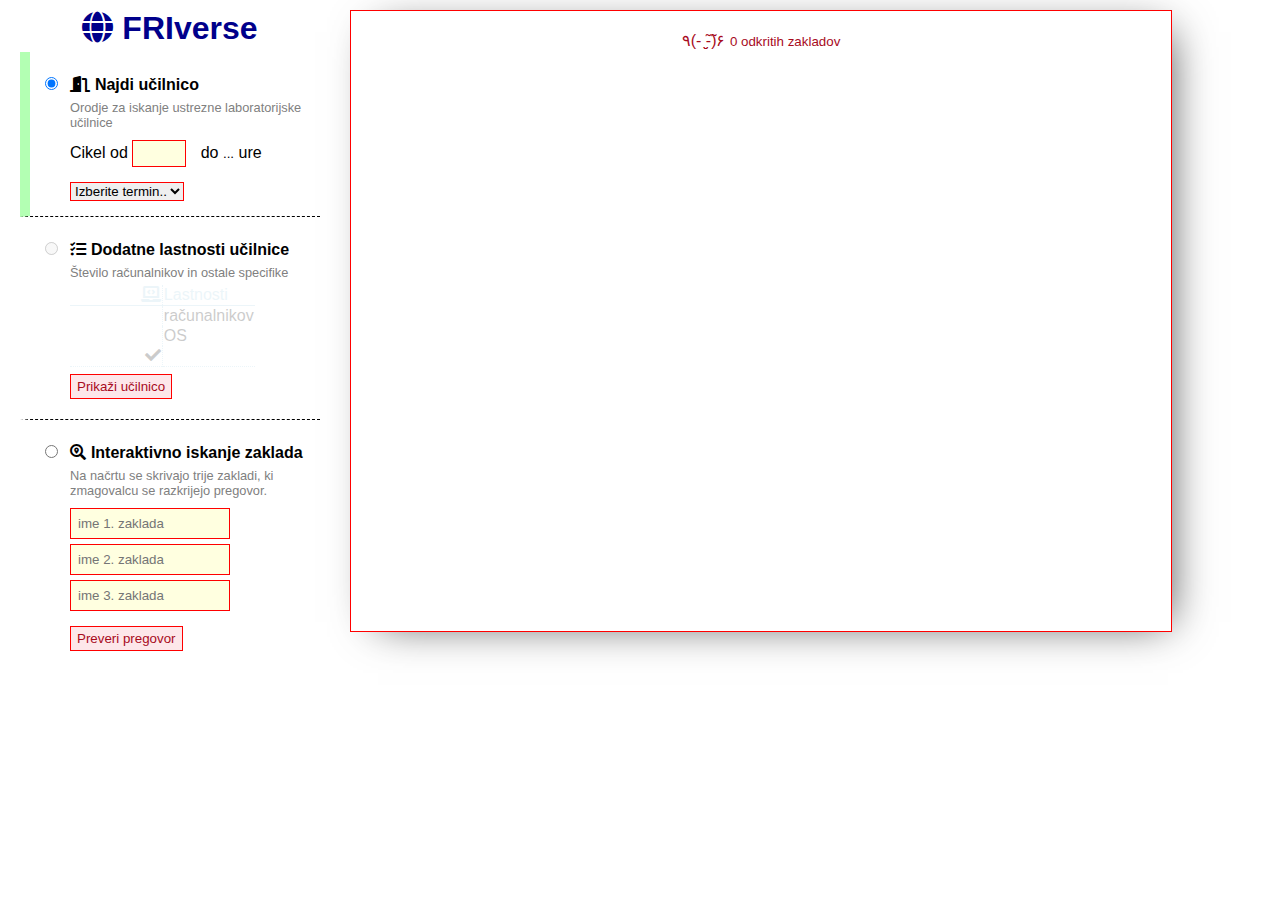
<file: FRIverse/friverse.html>
<!DOCTYPE html>
<html>
  <head>
    <meta charset="UTF-8" />
    <title>DN1</title>
    <link rel="icon" href="./favicon.png" />
    <link rel="stylesheet" href="css/font-awesome.min.css" />
    <link rel="stylesheet" href="css/stili.css" />
  </head>
  <body>
    <meni>
      <h1 title="v 0.1"><i class="fa-solid fa-globe"></i> FRIverse</h1>
      <korak id="ucilnica" style="border-left-color: #b3ffb3">
        <input
          type="radio"
          id="prvi"
          name="korak"
          value="ucilnica"
          onchange="izbiraKoraka(this)"
          checked
        />
        <label for="prvi"
          ><i class="fa-solid fa-door-open"></i> Najdi učilnico</label
        >
        <div class="odmik">
          <opomba>Orodje za iskanje ustrezne laboratorijske učilnice</opomba>
          Cikel od
          <input
            id="ura"
            type="number"
            width="30%"
            min="7"
            max="15"
            onkeydown="return false"
          />
          do
          <small>...</small> ure<br />
          <select id="termini" onchange="obIzbiriTermina()">
            <option value="">Izberite termin..</option>
            <option value="">Omogočen</option>
            <option value="" disabled>Neomogočen 1</option>
            <option value="" disabled>Neomogočen 2</option>
            <option value="">Izberi me</option>
          </select>
        </div>
      </korak>
      <korak id="lastnosti">
        <input
          type="radio"
          name="korak"
          id="drugi"
          value="lastnosti"
          onchange="izbiraKoraka(this)"
          disabled
        />
        <label for="drugi"
          ><i class="fa-solid fa-list-check"></i> Dodatne lastnosti
          učilnice</label
        >
        <div class="odmik">
          <opomba>Število računalnikov in ostale specifike</opomba>
          <table id="lastUc">
            <tr id="fr">
              <td><i class="fa-solid fa-laptop-code"></i></td>
              <td>Lastnosti</td>
            </tr>
            <tr>
              <td class="racunalnik"></td>
              <td>računalnikov</td>
            </tr>
            <tr>
              <td></td>
              <td>OS</td>
            </tr>
            <tr>
              <td><i class="fa-solid fa-check"></i></td>
              <td></td>
            </tr>
            <tr id="seznam_lastnosti">
              <td colspan="2"></td>
            </tr>
          </table>
          <input
            id="prikazi"
            type="button"
            onclick="prikaziUcilnicoNaNacrtu('yellowgreen','#f0f0f5')"
            disabled
            value="Prikaži učilnico"
          />
        </div>
      </korak>
      <korak id="zaklad">
        <input
          type="radio"
          name="korak"
          id="tretji"
          value="zaklad"
          onchange="izbiraKoraka(this)"
        />
        <label for="tretji"
          ><i class="fa-solid fa-magnifying-glass-location"></i> Interaktivno
          iskanje zaklada</label
        >
        <br />
        <div id="zakladicek" class="odmik">
          <opomba
            >Na načrtu se skrivajo trije zakladi, ki zmagovalcu se razkrijejo
            pregovor.</opomba
          >
          <input type="text" placeholder="ime 1. zaklada" />
          <input type="text" placeholder="ime 2. zaklada" />
          <input type="text" placeholder="ime 3. zaklada" />
          <button id="preveri">Preveri pregovor</button>
          <small id="pomagalo"></small>
        </div>
      </korak>
    </meni>
    <nacrt onmousemove="miska(event)">
      <label class="pregovor"
        >٩(- ̮̮̃-̃)۶
        <small id="odkritih_zakladov">0 odkritih zakladov</small></label
      ></nacrt
    >
    <script src="skripte/svg.min.js"></script>
    <script src="skripte/jquery.min.js"></script>
    <script src="skripte/oddaljenost.js"></script>
    <script src="skripte/skripta.js"></script>
  </body>
</html>
</file>
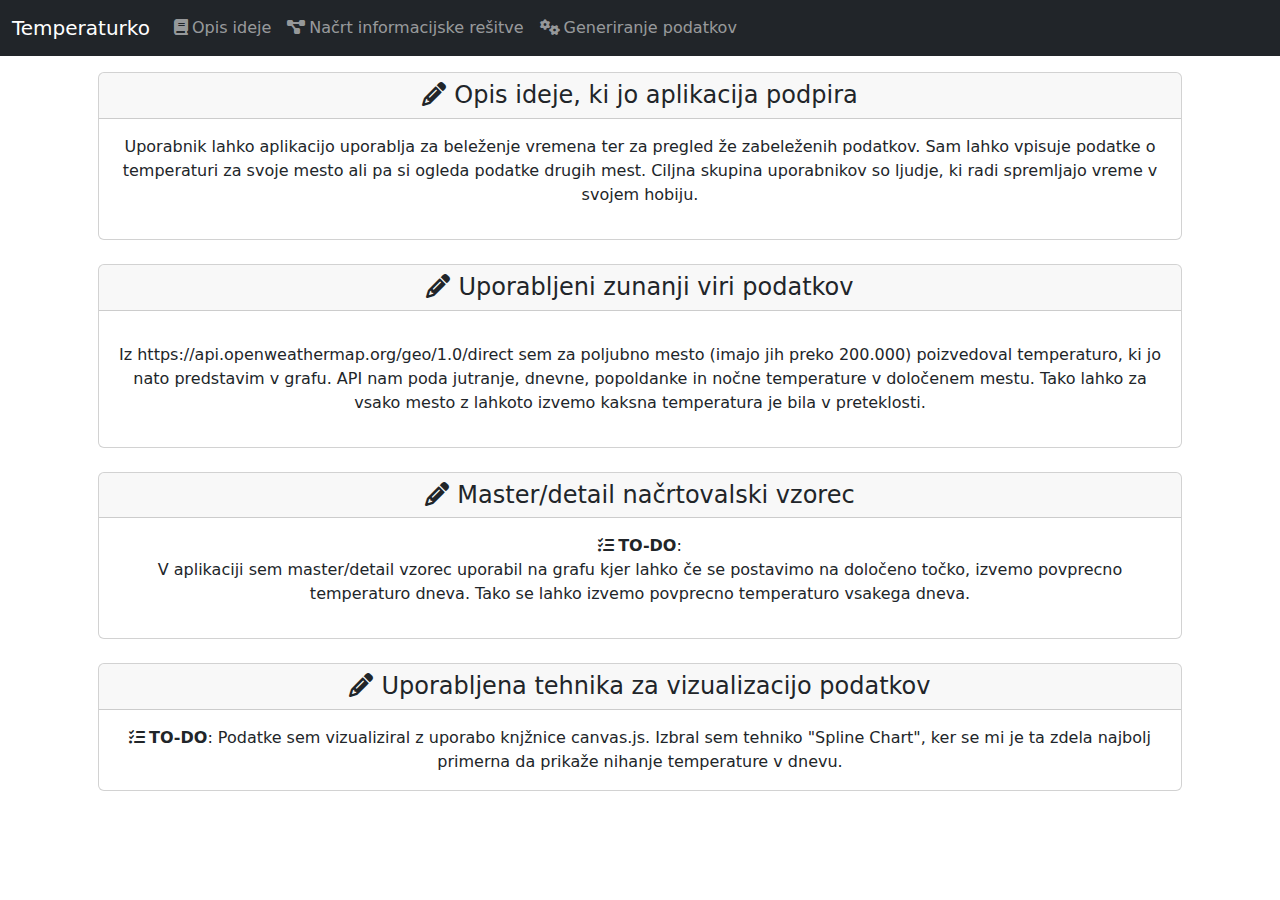
<file: Temperaturko/opis.html>
<!DOCTYPE html>
<html lang="en">
  <head>
    <meta charset="utf-8" />
    <title>3. DN :: OIS 2021/2022</title>
    <link
      href="https://cdn.jsdelivr.net/npm/bootstrap@5.1.3/dist/css/bootstrap.min.css"
      rel="stylesheet"
    />
    <link
      rel="stylesheet"
      href="https://cdnjs.cloudflare.com/ajax/libs/font-awesome/6.1.1/css/all.min.css"
    />
    <link rel="icon" href="./favicon.png" />
    <script src="https://code.jquery.com/jquery-3.6.0.min.js"></script>
    <script src="https://cdn.jsdelivr.net/npm/bootstrap@5.1.3/dist/js/bootstrap.bundle.min.js"></script>
    <script src="knjiznice/js/koda.js"></script>
  </head>
  <body>
    <!-- ZAČETEK: Menujska vrstica na vrhu spletne strani -->
    <nav class="navbar navbar-expand-lg navbar-dark bg-dark">
      <div class="container-fluid">
        <!-- ZAČETEK: Ime vaše aplikacije -->
        <a class="nav-link navbar-brand" href="index.html">Temperaturko</a>
        <!-- KONEC: Ime vaše aplikacije -->
        <button
          class="navbar-toggler"
          type="button"
          data-bs-toggle="collapse"
          data-bs-target="#menujska-vrstica"
          aria-controls="navbarNavAltMarkup"
          aria-expanded="false"
          aria-label="Toggle navigation"
        >
          <span class="navbar-toggler-icon" title="Prikaži menu"></span>
        </button>
        <div class="collapse navbar-collapse" id="menujska-vrstica">
          <div class="navbar-nav">
            <a class="nav-link" href="opis.html"
              ><i class="fa-solid fa-book me-1"></i>Opis ideje</a
            >
            <a class="nav-link" href="nacrt.html"
              ><i class="fa-solid fa-diagram-project me-1"></i>Načrt
              informacijske rešitve</a
            >
            <a class="nav-link" href="#"
              ><i class="fa-solid fa-gears me-1"></i>Generiranje podatkov</a
            >
          </div>
        </div>
      </div>
    </nav>
    <!-- KONEC: Menujska vrstica na vrhu spletne strani -->

    <!-- ZAČETEK: Opis delovanja aplikacije -->
    <div class="container">
      <div class="card text-center m-3 mb-4">
        <div class="card-header pb-0">
          <h4>
            <i class="fa-solid fa-pencil me-2"></i>Opis ideje, ki jo aplikacija
            podpira
          </h4>
        </div>
        <div class="card-body">
          <!-- ZAČETEK: Opis ideje, ki jo aplikacija podpira -->
          <p>
            Uporabnik lahko aplikacijo uporablja za beleženje vremena ter za
            pregled že zabeleženih podatkov. Sam lahko vpisuje podatke o
            temperaturi za svoje mesto ali pa si ogleda podatke drugih mest.
            Ciljna skupina uporabnikov so ljudje, ki radi spremljajo vreme v
            svojem hobiju.
          </p>

          <!-- KONEC: Opis ideje, ki jo aplikacija podpira -->
        </div>
      </div>

      <div class="card text-center m-3 mb-4">
        <div class="card-header pb-0">
          <h4>
            <i class="fa-solid fa-pencil me-2"></i>Uporabljeni zunanji viri
            podatkov
          </h4>
        </div>
        <div class="card-body">
          <!-- ZAČETEK: Uporabljeni zunanji viri podatkov -->
          <p class="mb-0"></p>
          </p>
          <p>
            Iz https://api.openweathermap.org/geo/1.0/direct sem za poljubno mesto (imajo jih preko 200.000) poizvedoval temperaturo, ki jo nato predstavim v grafu. API nam poda jutranje, dnevne, popoldanke in nočne temperature v določenem mestu. Tako lahko za vsako mesto z lahkoto izvemo kaksna temperatura je bila v preteklosti.
          </p>
          <!-- KONEC: Uporabljeni zunanji viri podatkov -->
        </div>
      </div>

      <div class="card text-center m-3 mb-4">
        <div class="card-header pb-0">
          <h4>
            <i class="fa-solid fa-pencil me-2"></i>Master/detail načrtovalski
            vzorec
          </h4>
        </div>
        <div class="card-body">
          <!-- ZAČETEK: Master/detail načrtovalski vzorec -->
          <p class="mb-0">
            <strong><i class="fa-solid fa-list-check me-1"></i>TO-DO</strong>:
            
          <p>
            V aplikaciji sem master/detail vzorec uporabil na grafu kjer lahko če se postavimo na določeno točko, izvemo povprecno temperaturo dneva. Tako se lahko izvemo povprecno temperaturo vsakega dneva.
          </p>
          <!-- KONEC: Master/detail načrtovalski vzorec -->
        </div>
      </div>

      <div class="card text-center m-3">
        <div class="card-header pb-0">
          <h4>
            <i class="fa-solid fa-pencil me-2"></i>Uporabljena tehnika za
            vizualizacijo podatkov
          </h4>
        </div>
        <div class="card-body">
          <!-- ZAČETEK: Uporabljeni zunanji viri podatkov -->
          <p class="mb-0">
            <strong><i class="fa-solid fa-list-check me-1"></i>TO-DO</strong>:
            Podatke sem vizualiziral z uporabo knjžnice canvas.js. Izbral sem tehniko "Spline Chart", ker se mi je ta zdela najbolj primerna da prikaže nihanje temperature v dnevu.
          </p>
          <!-- KONEC: Uporabljeni zunanji viri podatkov -->
        </div>
      </div>
    </div>
    <!-- KONEC: Opis delovanja aplikacije -->
  </body>
</html>
</file>
<file: FRIverse/css/stili.css>
html {
  font-family: "Arial";
  display: flex;
  height: 100%;
  width: 100%;
  padding: 0;
  margin: 0 0 0 0;
}

body {
  display: flex;
  height: 100%;
  width: 100%;
  padding: 0;
  margin: 0 0 0 0;
}

meni {
  margin: 10px;
  padding: 10px;
  padding-top: 0px;
  max-width: 300px;
  min-width: 300px;
}

th {
  color: lightsteelblue;
  text-align: left;
  border-bottom: 3px solid lightblue;
}

.desno {
  text-align: right;
  font-style: italic;
  border-right: 1px solid lightsteelblue;
}

korak {
  padding-left: 10px;
  padding-right: 10px;
  border-bottom: 1px dashed black;
  padding-bottom: 15px;
  padding-top: 20px;
  display: block;
  border-left: 10px solid white;
}

korak:last-child {
  border-bottom: 0;
}

.prekinjen-rob-zgoraj {
  border-top: 3px dotted lightblue;
}

button,
input[type="button"] {
  background: #fde7ea;
  padding: 4px;
  padding-left: 6px;
  padding-right: 6px;
  color: #a80b1d;
  cursor: pointer;
}

table {
  opacity: 0.2;
}

nacrt {
  margin: 10px;
  overflow: visible;
  padding: 10px;
  width: 800px;
  height: 600px;
  position: relative;
}

nacrt svg {
  cursor: crosshair;
}

input {
  margin-top: 5px;
  margin-bottom: 5px;
  padding-top: 5px;
  padding-bottom: 5px;
  background-color: lightyellow;
}

img {
  width: 50px;
  height: 50px;
  margin-left: auto;
  margin-right: auto;
  display: block;
}

.fas {
  padding-right: 5px;
  padding-left: 5px;
}

input[type="number"] {
  margin-right: 10px;
  text-align: right;
}

label[for="prvi"],
label[for="drugi"],
label[for="tretji"] {
  font-weight: bold;
  padding-left: 5px;
  cursor: pointer;
}

.odmik {
  padding-top: 5px;
  padding-left: 30px;
}

#pomagalo {
  margin-top: 15px;
  color: blueviolet;
  font-weight: bold;
  display: block;
  font-size: smaller;
}

opomba {
  display: block;
  font-size: 80%;
  color: gray;
  padding-bottom: 5px;
}

.pregovor {
  color: #a80b1d;
  text-align: center;
  z-index: -1;
}

h1 {
  margin-top: 0px;
  margin-bottom: 5px;
  text-align: center;
  color: darkblue;
}

#preveri {
  margin-top: 10px;
}

input[type="text"] {
  padding: 7px;
}

#termini {
  margin-top: 10px;
}

#zakladicek input {
  display: block;
  width: 60%;
}

#zakladicek input:focus {
  background: #fde7ea;
}

input,
button,
#termini,
nacrt {
  border: red solid 1px;
  box-shadow: 12px 6px 42px -16px rgba(0, 0, 0, 0.75);
}

button:hover,
input[type="button"]:hover {
  background: #a80b1d;
  color: white;
}

.pregovor {
  position: absolute;
  left: 50%;
  transform: translate(-50%, 10px);
}

#lastUc {
  border-collapse: collapse;
}

#lastUc tr td:nth-child(1) {
  text-align: right;
  border-right: #a3d1e4 1px dotted;
}

#lastUc tr:last-child {
  border-top: #a3d1e4 1px dotted;
}

#lastUc tr td:last-child {
  text-align: left;
  border-right: none;
}

#lastUc tr td {
  width: 50%;
}

#fr td {
  color: #a3d1e4;
  border-bottom: #a3d1e4 solid 1px;
}
</file>
